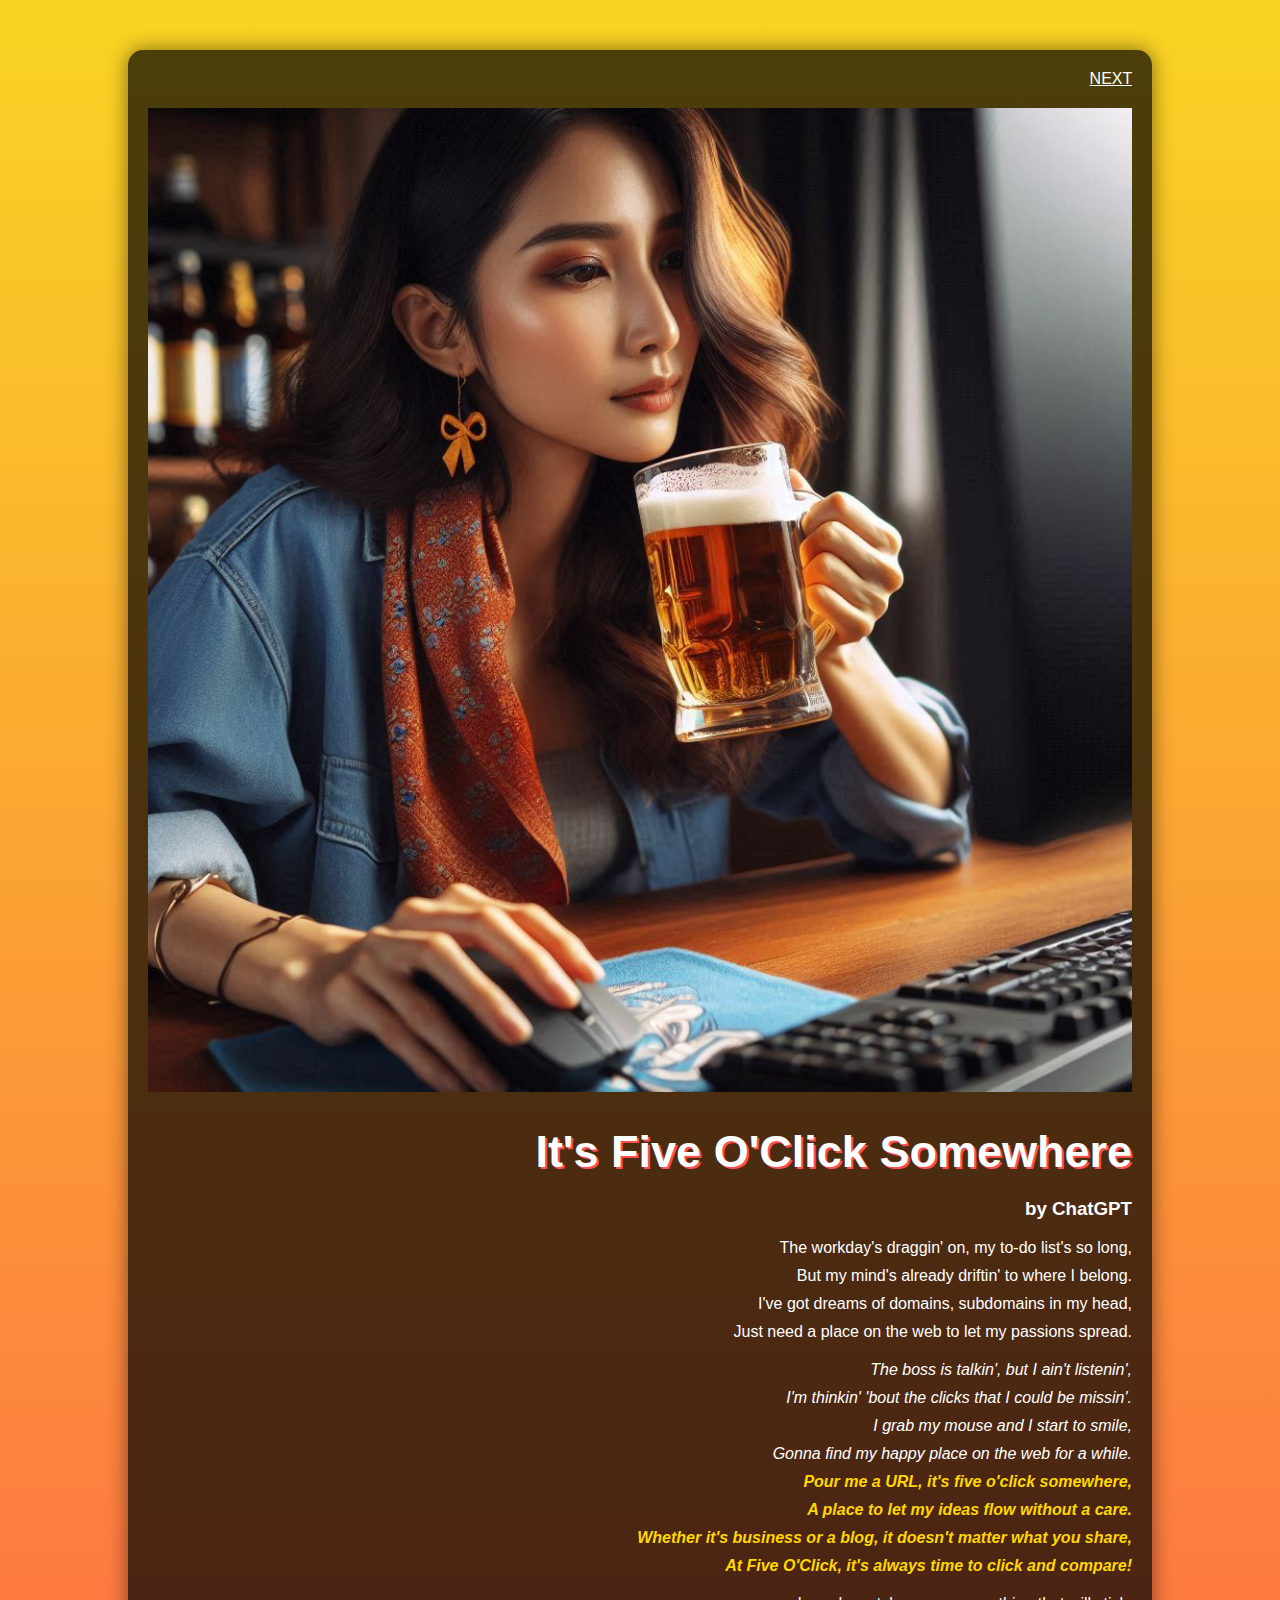
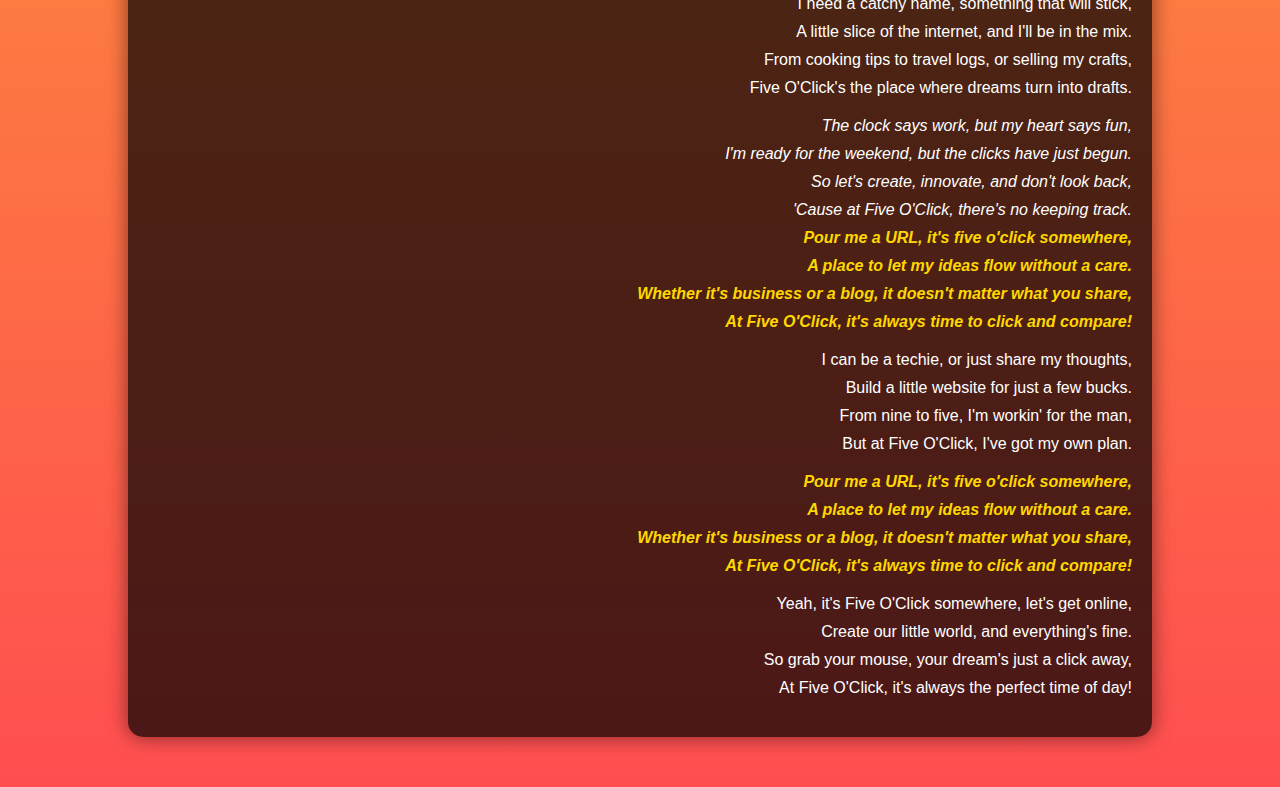
<file: index.html>
<!DOCTYPE html>
<html lang="en">
<head>
    <meta charset="UTF-8">
    <meta name="viewport" content="width=device-width, initial-scale=1.0">
    <title>It's Five O'Click Somewhere</title>
    <style>
        body {
            margin:0;
            padding:0;
            font-family: 'Arial', sans-serif;
            color: #fff;
            text-align: right;
        }

        h1 {
            font-size: 45px;
            margin-bottom: 20px;
            text-shadow: 2px 2px #ff4e50;
        }

        .song-container {
            background: rgba(0, 0, 0, 0.7);
            padding: 20px;
            box-sizing:border-box;
            width: 100%;
        }

        a {
            color: white;
        }

        img {
            margin-top: 20px;
            width: 100%;
        }

        .verse, .chorus, .bridge, .outro {
            margin-bottom: 20px;
        }

        .chorus {
            font-weight: bold;
            font-style: italic;
            color: #ffd700;
        }

        .pre-chorus {
            font-style: italic;
        }

        p {
            margin: 10px 0;
        }



        @media screen and (min-width: 1024px) {

            body {
                background: linear-gradient(to bottom, #f9d423, #ff4e50);
            }

            .song-container {
                width: 1024px;
                margin: auto;
            }



            .song-container {
                border-radius: 15px;
                box-shadow: 0 0 20px rgba(0, 0, 0, 0.5);
                margin-top:50px;
                margin-bottom:50px;
            }

        }

    </style>
</head>
<body>
    <div class="song-container">

        <a href="https://www.dorkydomains.com" target="_self" title="Go To DorkyDomains.com">NEXT</a>

        <img src="designer.png" />
        <h1>It's Five O'Click Somewhere</h1>
        <h3>by ChatGPT</h3>
        <div class="verse">
            <p>The workday's draggin' on, my to-do list's so long,</p>
            <p>But my mind's already driftin' to where I belong.</p>
            <p>I've got dreams of domains, subdomains in my head,</p>
            <p>Just need a place on the web to let my passions spread.</p>
        </div>
        <div class="pre-chorus">
            <p>The boss is talkin', but I ain't listenin',</p>
            <p>I'm thinkin' 'bout the clicks that I could be missin'.</p>
            <p>I grab my mouse and I start to smile,</p>
            <p>Gonna find my happy place on the web for a while.</p>
        </div>
        <div class="chorus">
            <p>Pour me a URL, it's five o'click somewhere,</p>
            <p>A place to let my ideas flow without a care.</p>
            <p>Whether it's business or a blog, it doesn't matter what you share,</p>
            <p>At Five O'Click, it's always time to click and compare!</p>
        </div>
        <div class="verse">
            <p>I need a catchy name, something that will stick,</p>
            <p>A little slice of the internet, and I'll be in the mix.</p>
            <p>From cooking tips to travel logs, or selling my crafts,</p>
            <p>Five O'Click's the place where dreams turn into drafts.</p>
        </div>
        <div class="pre-chorus">
            <p>The clock says work, but my heart says fun,</p>
            <p>I'm ready for the weekend, but the clicks have just begun.</p>
            <p>So let's create, innovate, and don't look back,</p>
            <p>'Cause at Five O'Click, there's no keeping track.</p>
        </div>
        <div class="chorus">
            <p>Pour me a URL, it's five o'click somewhere,</p>
            <p>A place to let my ideas flow without a care.</p>
            <p>Whether it's business or a blog, it doesn't matter what you share,</p>
            <p>At Five O'Click, it's always time to click and compare!</p>
        </div>
        <div class="bridge">
            <p>I can be a techie, or just share my thoughts,</p>
            <p>Build a little website for just a few bucks.</p>
            <p>From nine to five, I'm workin' for the man,</p>
            <p>But at Five O'Click, I've got my own plan.</p>
        </div>
        <div class="chorus">
            <p>Pour me a URL, it's five o'click somewhere,</p>
            <p>A place to let my ideas flow without a care.</p>
            <p>Whether it's business or a blog, it doesn't matter what you share,</p>
            <p>At Five O'Click, it's always time to click and compare!</p>
        </div>
        <div class="outro">
            <p>Yeah, it's Five O'Click somewhere, let's get online,</p>
            <p>Create our little world, and everything's fine.</p>
            <p>So grab your mouse, your dream's just a click away,</p>
            <p>At Five O'Click, it's always the perfect time of day!</p>
        </div>
    </div>
</body>
</html>
</file>
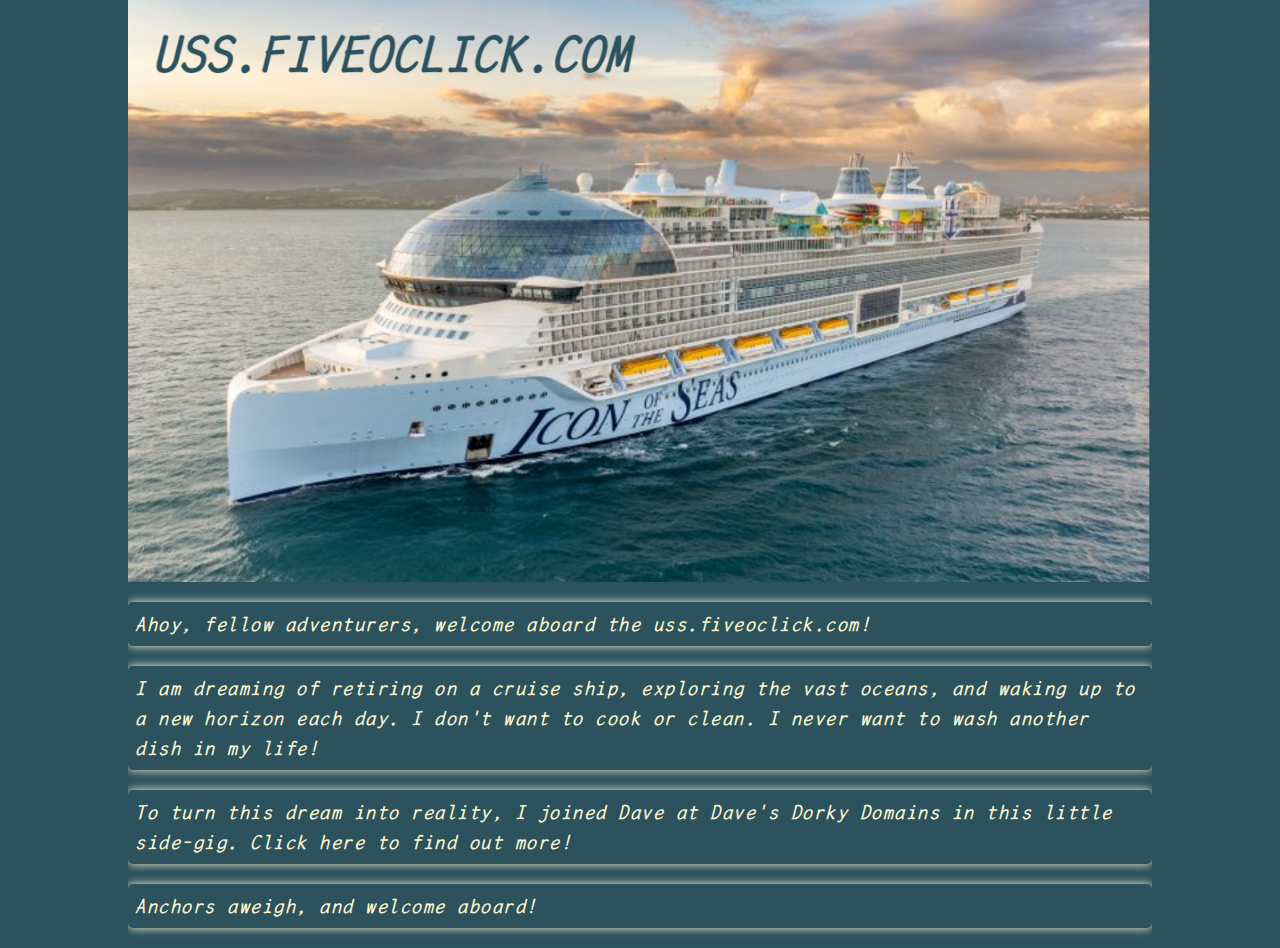
<file: uss/index.html>
﻿<!DOCTYPE html>
<html lang="en">
<head>
    <meta charset="UTF-8">
    <meta name="viewport" content="width=device-width, initial-scale=1.0">
    <meta http-equiv="X-UA-Compatible" content="ie=edge">
    <!-- Open Graph Meta Tags for Facebook -->
    <meta property="og:title" content="uss.fiveoclick.com">
    <meta property="og:description" content="Custom Web Page">
    <meta property="og:image" content="https://www.clikoris.com/uss/thumbnail.png">
    <meta property="og:url" content="http://uss.fiveoclick.com">

    <title>uss.fiveoclick.com</title>

    <!-- Add your CSS file here -->
    <link rel="stylesheet" href="index.css">

    <!--Google Font-->
    <link rel="preconnect" href="https://fonts.googleapis.com">
    <link rel="preconnect" href="https://fonts.gstatic.com" crossorigin>
    <link href="https://fonts.googleapis.com/css2?family=Roboto:ital,wght@0,100;0,300;0,400;0,500;0,700;0,900;1,100;1,300;1,400;1,500;1,700;1,900&display=swap" rel="stylesheet">
    <link href="https://fonts.googleapis.com/css2?family=LXGW+WenKai+Mono+TC&family=LXGW+WenKai+TC&display=swap" rel="stylesheet">
    <link href="https://fonts.googleapis.com/css2?family=Poetsen+One&display=swap" rel="stylesheet">
</head>
<body>
    <div class="container">
        <img class="header-image" src="BannerWithText.png" />

        <!--<div class="header-text">
            USS.FIVEOCLICK.COM
        </div>-->
        <p>Ahoy, fellow adventurers, welcome aboard the uss.fiveoclick.com!</p>
        <p>
            I am dreaming of retiring on a cruise ship,
            exploring the vast oceans, and waking up
            to a new horizon each day. I don't want to cook
            or clean.  I never want to wash another dish in my
            life!
        </p>

        <a href="https://www.DorkyDomains.com" target="_blank">
            <p>
                To turn this dream into
                reality, I joined Dave at
                Dave's Dorky Domains
                in this little side-gig.
                Click here to find out more!
            </p>
        </a>

        <p class="contact-info">
            Anchors aweigh, and welcome aboard!
        </p>

    </div>

</body>
</html>
</file>
<file: uss/index.css>
﻿/* Mobile-first styles */

:root {
    --body-bg-clr: #2c525e;
    --body-fg-clr: #ac6049;
    --para-bg-clr: #2c525e;
    --para-fg-clr: #fef6cf;
}

body {
    margin: 0;
    padding: 0;
    box-sizing: border-box;
    background-color: var(--body-bg-clr);
    /*font-family: Roboto;*/
    font-family: "LXGW WenKai Mono TC", monospace;
    font-style: italic;
    font-weight: 700;
    letter-spacing:1.5px;
}


.container {
    margin-left: auto;
    margin-right: auto;
    width: 100%;
    box-sizing: border-box;
    font-size:20px;
    position:relative;
    overflow:hidden;
}


.header-image {
    width: 100%;
    display: block;
}

.header-text{
    position:absolute;
    font-size:50px;
    top:30px;
    left:30px;
    color: var(--body-bg-clr);
}




p {
    line-height: 30px;
    /*border: 1px solid var(--para-fg-clr);*/
    border-radius: 5px;
    box-sizing: border-box;
    box-shadow: 0 0 10px var(--para-fg-clr);
    padding: 7px;
    background-color: var(--para-bg-clr);
    color: var(--para-fg-clr);
}

a {
    text-decoration: none;
    color: var(--para-fg-clr);
}

/* Styles for screens that are at least 800px wide */
@media screen and (min-width: 1024px) {

    .container {
        width: 1024px;
        margin-left: auto;
        margin-right: auto;
    }
}
</file>
